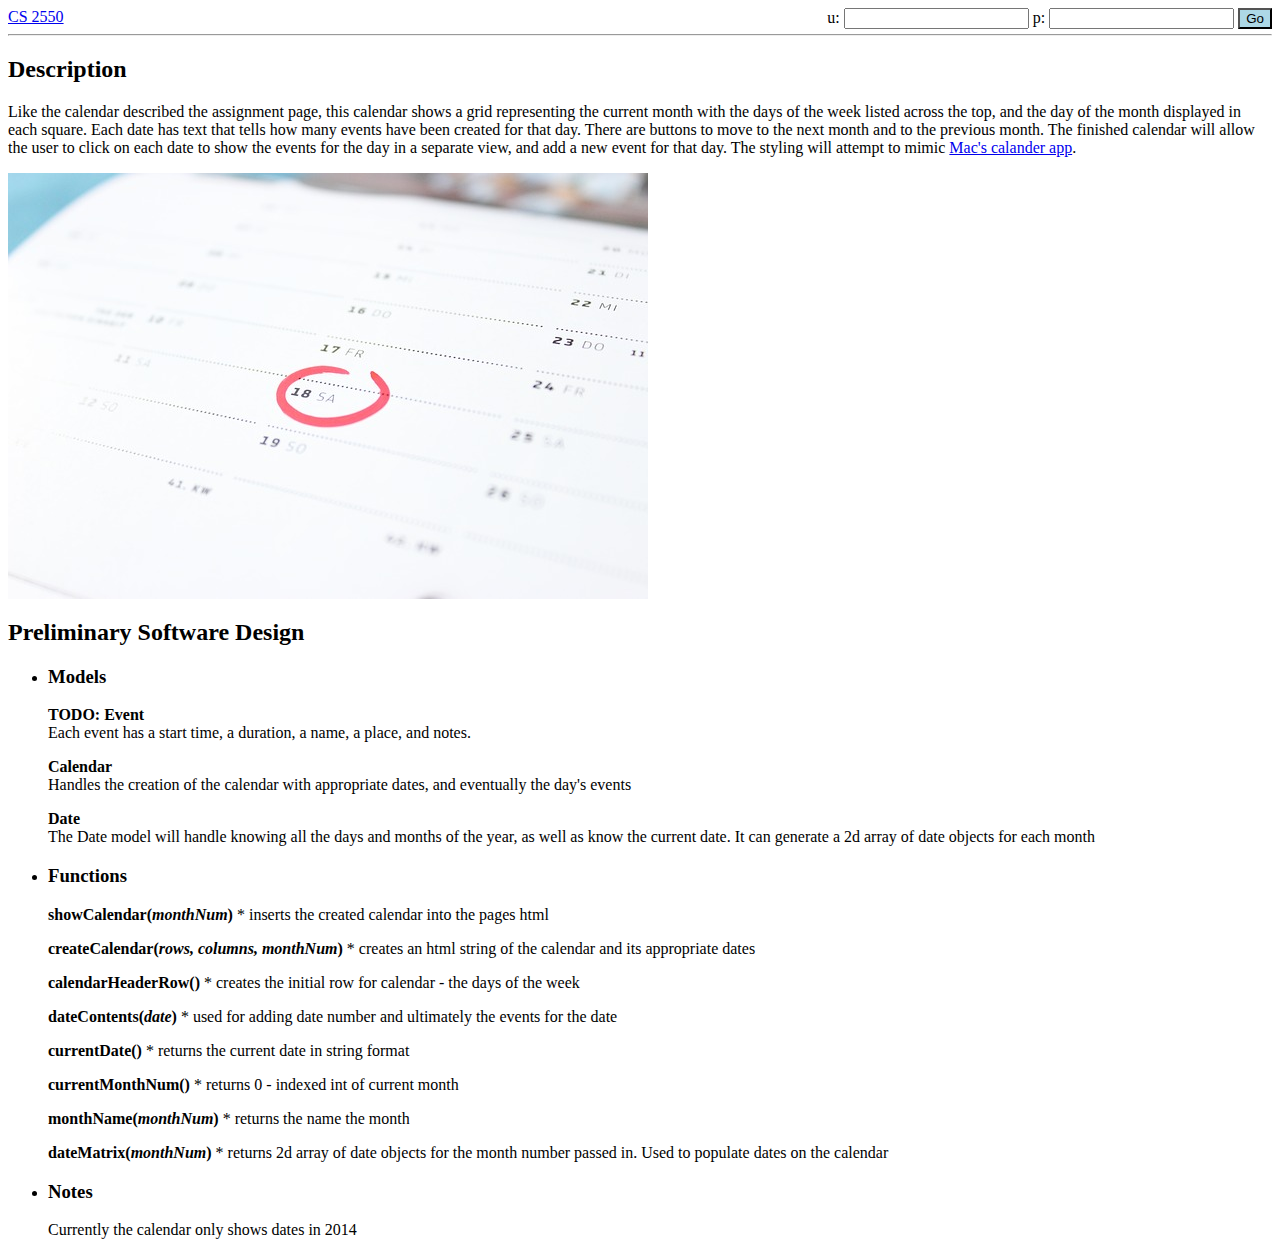
<file: index.html>
<html>
<head>
	<title>Home</title>

	<link rel="stylesheet" type="text/css" href="css/index.css">
</head>
<body>
	<nav>
		<a href="index.html">CS 2550</a>
		<!-- <a href="calendar.html">calendar</a> -->

		<div class="login-form">
			<span id="errors"></span>
			u: <input id="uname" type="text">
			p: <input id=pword type="password">
			<input type="submit" class="login-btn" value="Go" onclick="login()">
		</div>
	</nav>
	<hr>



	<h2>Description</h2>
	<p>
		Like the calendar described the assignment page, this calendar shows a grid representing the current month with the days of the week listed across the top, and the day of the month displayed in each square. Each date has text that tells how many events have been created for that day. There are buttons to move to the next month and to the previous month. The finished calendar will allow the user to click on each date to show the events for the day in a separate view, and add a new event for that day. The styling will attempt to mimic <a href="http://www.apple.com/osx/apps/#calendar" target="_blank">Mac's calander app</a>.
	</p>

	<img src="img/calendar.jpg" alt="calendar">

	<h2>Preliminary Software Design</h2>
	
	<ul>
		<li><h3>Models</h3></li>
		<p>
			<b>TODO: Event</b><br>
			Each event has a start time, a duration, a name, a place, and notes.
		</p>

		<p>
			<b>Calendar</b><br>
			Handles the creation of the calendar with appropriate dates, and eventually the day's events
		</p>

		<p>
			<b>Date</b><br>
			The Date model will handle knowing all the days and months of the year, as well as know the current date. It can generate a 2d array of date objects for each month
		</p>
		
		
		<li><h3>Functions</h3></li>
		<p><b>showCalendar(<i>monthNum</i>)</b> * inserts the created calendar into the pages html</p>
		<p><b>createCalendar(<i>rows, columns, monthNum</i>)</b> * creates an html string of the calendar and its appropriate dates</p>
		<p><b>calendarHeaderRow()</b> * creates the initial row for calendar - the days of the week</p>
		<p><b>dateContents(<i>date</i>)</b> * used for adding date number and ultimately the events for the date</p>

		<p><b>currentDate()</b> * returns the current date in string format</p>
		<p><b>currentMonthNum()</b> * returns 0 - indexed int of current month</p>
		<p><b>monthName(<i>monthNum</i>)</b> * returns the name the month</p>
		<p><b>dateMatrix(<i>monthNum</i>)</b> * returns 2d array of date objects for the month number passed in. Used to populate dates on the calendar</p>

		<li><h3>Notes</h3></li>
		<p>
			Currently the calendar only shows dates in 2014
		</p>
	</ul>
</body>
</html>

<script type="text/javascript">
	var login = function() {
		var uname = document.getElementById('uname').value;
		var pword = document.getElementById('pword').value;
		var ajax = new XMLHttpRequest();
		ajax.open('POST', 'http://universe.tc.uvu.edu/cs2550/assignments/PasswordCheck/check.php', false);
		ajax.setRequestHeader("Content-Type", "application/x-www-form-urlencoded");
		ajax.send('userName='+uname+'&password='+pword);
		handleResponse(ajax.responseText);
	};

	var	handleResponse = function(text) {
		var response = JSON.parse(text);

		if (response.result == 'valid') {
			// authenticated
			localStorage["cs2550timestamp"] = response.userName + ' ' + response.timestamp
			window.location.href = 'calendar.html'
		} else {
			var errorDiv = document.getElementById('errors');
			errorDiv.innerHTML = 'invalid username/password combo';
		}
	};
</script>
</file>
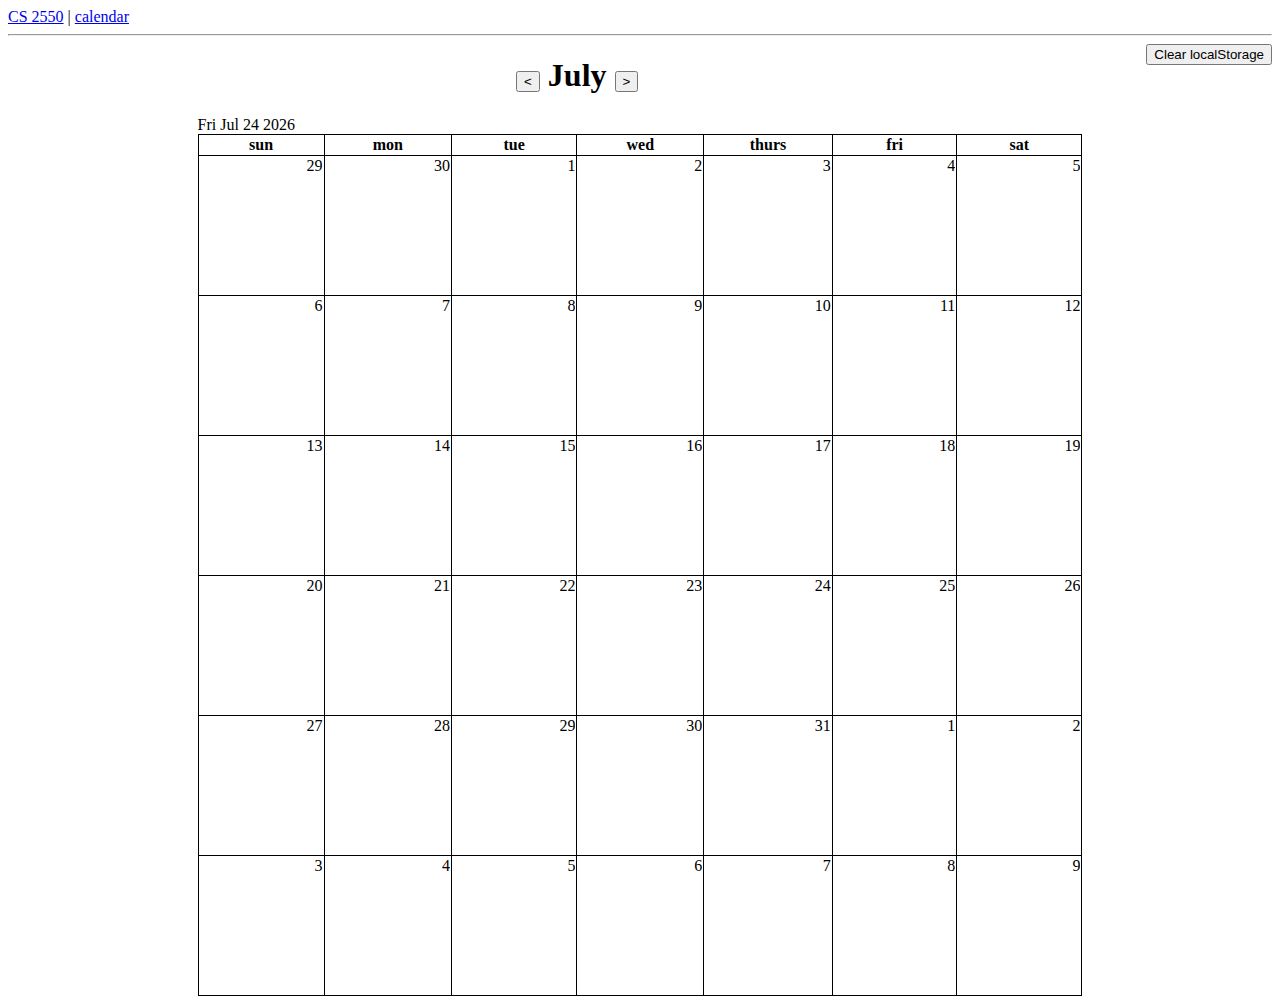
<file: calendar.html>
<html>
<head>
	<title>Event Calendar</title>

	<script type="text/javascript" src="javascript/date.js"></script>
	<script type="text/javascript" src="javascript/calendar.js"></script>
	<link rel="stylesheet" type="text/css" href="css/calendar.css">
</head>
<body onload="load">
	<nav>
		<a href="index.html">CS 2550</a> |
		<a href="calendar.html">calendar</a>
		<div id="welcome-message">
		</div>
	</nav>
	<hr>
	<button onclick="clearStorage()" style="float:right;">Clear localStorage</button>
	<h1 class="month-heading">
		<button onclick="previousMonth()"><</button>
			<span id="month-name"></span>
		<button onclick="subsequentMonth()">></button>
	</h1>
	<p id="current-date"></p>
	<p id="coordinateMessage"></p>

	<!-- <button onclick="showCalendar()" style="margin-left: 15%">View Table</button> -->
	<div id="calendar" class="center"></div>
	
</body>
</html>

<script type="text/javascript">
	var	monthNum = currentMonthNum();

	window.onload = function() {
		if (localStorage["cs2550timestamp"]) {
			showGreeting();
		};
		displayCurrentDate();
		updateMonthName(monthNum);
		showCalendar(currentMonthNum());
		showEvents();
		createClickableGrid();
	};

	var	showEvents = function() {
		var ajax = new XMLHttpRequest();
		ajax.open('GET', 'events.json', false);
		ajax.send();
		var response = JSON.parse(ajax.responseText);
		for ( key in response ) {
			var htmlString = "<ul>";
			htmlString += "<b>" + response[key].name + "</b>";
			htmlString += "<li>" + response[key].starttime + "</li>";
			htmlString += "<li>" + response[key].duration + "</li>";
			htmlString += "<li>" + response[key].place + "</li>";
			htmlString += "<li>" + response[key].notes + "</li>";
			htmlString += "</ul>";
			var dateDiv = document.getElementById(response[key].date);
			dateDiv.innerHTML = htmlString;
		}
	};

	var	showGreeting = function() {
		var welcomeDiv = document.getElementById('welcome-message');
		var	userinfo = localStorage["cs2550timestamp"].split(" ");
		var	message = "Welcome " + userinfo[0] + ", logged in at (" + userinfo[1] + ")";
		welcomeDiv.innerHTML = message;
	};

	var createClickableGrid = function() {
		var calDiv = document.getElementById("calendar");
		var cells = calDiv.getElementsByTagName("td");
		for (var i = cells.length - 1; i >= 0; i--) {
			cells[i].onclick = setColor;
		};
	};

	var setColor = function() {
		var col = this.cellIndex
		var row = this.parentNode.rowIndex;
		calTable = document.getElementById("calendarTable");
		cell = calTable.rows[row].cells[col];
		cell.style.color = "red";
		messageDiv = document.getElementById("coordinateMessage");
		messageDiv.innerHTML = "Coordinates are [" + row + ", " + col  + "]";
	};

	var	previousMonth = function() {
		var calDiv = document.getElementById("calendar");
		calDiv.innerHTML = "";
		monthNum--;
		showCalendar(monthNum);
		updateMonthName(monthNum);
	};

	var	subsequentMonth = function() {
		var calDiv = document.getElementById("calendar");
		calDiv.innerHTML = "";
		monthNum++;
		showCalendar(monthNum);
		updateMonthName(monthNum);
	};

	var	updateMonthName = function(num) {
		var m = document.getElementById("month-name");
		m.innerHTML = monthName(num);
	};

	var displayCurrentDate = function() {
		var ele = document.getElementById("current-date");
		ele.innerHTML = currentDate();
	};

	var	clearStorage = function() {
		localStorage.clear();
	};
</script>
</file>
<file: css/index.css>
.login-form {
	display: inline-block;
	float: right;
}

.login-btn {
	background-color: lightblue;
}

#errors {
	color: red;
	font-style: italic;
}
</file>
<file: css/calendar.css>
table {
	border-collapse:collapse;
}

table, th, td {
	border: 1px solid black;
}

.month-heading {
	text-align: center;
}

#current-date {
	margin-left: 15%;
	display: inline;
}

#coordinateMessage {
	margin-left: 45%;
	display: inline;
}

tr.date-content-row td {
	height: 140px;
	width: 150px;
}

.center {
    width:70%; 
    margin-left:15%; 
    margin-right:15%;
}

.date-content {
	position:relative; 
	overflow: auto; 
	height: 100%;
}

.date-number {
	position:absolute; 
	top:0; 
	right:0;
}

#welcome-message {
	font-style: italic;
	display: inline-block;
	float: right;
}
</file>
